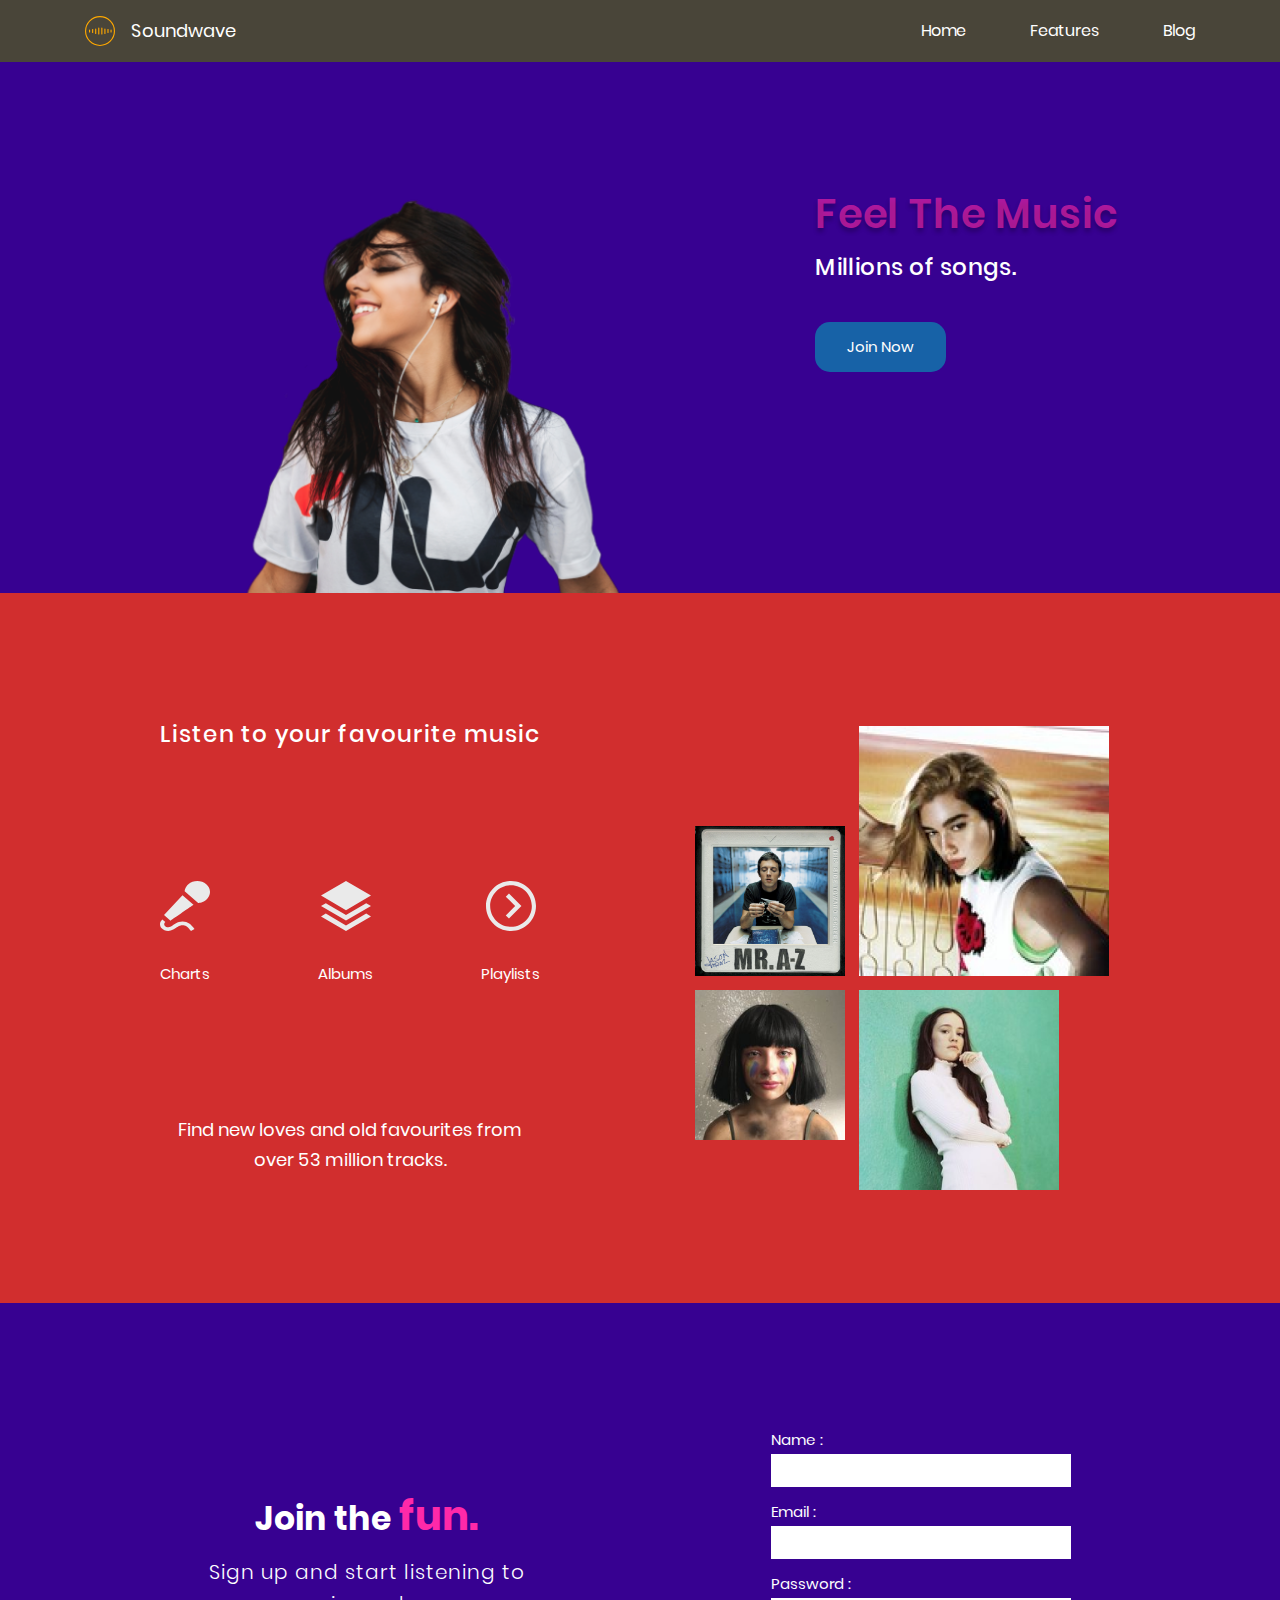
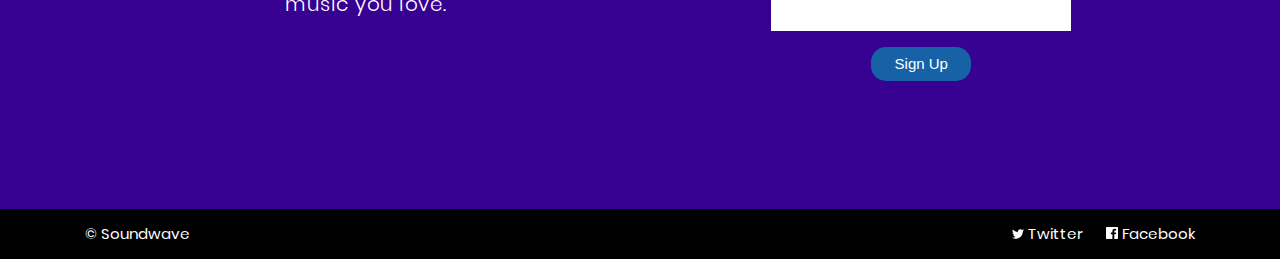
<file: index.html>
<!DOCTYPE html>
<html dir="ltr" lang="en">

<head>
	<title>Soundwave | Home</title>
	<!-- Always force latest IE rendering engine or request Chrome Frame -->
	<meta http-equiv="X-UA-Compatible" content="IE=edge,chrome=1">
	<!-- meta character set -->
	<meta charset="UTF-8" />
	<!-- Mobile Specific Meta -->
	<meta name="viewport" content="width=device-width, initial-scale=1, shrink-to-fit=no">

	<!-- Meta Description, Keywords and Author -->
	<meta name="Description" content="">
	<meta name="Keywords" content="">
	<meta name="author" content="">

	<!-- Main Stylesheet -->
	<link href="assets/css/style.css" rel="stylesheet">
	<!-- favicon.ico -->
	<link rel="shortcut icon" href="assets/img/favicon.ico">
</head>

<body>
	<!--// [BEGIN] Header //-->
	<header id="menu">
		<div class="container">
			<nav>
				<a href="index.html" class="brand">
					<img src="assets/img/Logo.svg" width="30" alt="Logo">
					Soundwave
				</a>
				<input type="checkbox" id="toggle-menu">
				<ul>
					<li><a href="index.html">Home</a></li>
					<li><a href="features/features.html">Features</a></li>
					<li><a href="blog/blog.html">Blog</a></li>
				</ul>

				<label class="open" for="toggle-menu">
					<img src="assets/img/icons/Hamburger.svg" alt="">
				</label>
				<label class="close" for="toggle-menu">
					<img src="assets/img/icons/close.svg" alt="">
				</label>
			</nav>
		</div>
	</header>
	<!--// [End] Header //-->

	<!--// [Begin] Hero //-->
	<section id="hero">
		<div class="container">
			<img src="assets/img/photos/attractive.png" alt="">
			<div class="hero-cta">
				<h1>Feel The Music</h1>
				<p>Millions of songs.</p>
				<a href="#sign-up" class="btn">Join Now</a>
			</div>
		</div>
	</section>
	<!--// [End] Hero //-->

	<!--// [BEGIN] Feature //-->
	<section id="features">
		<div class="container">
			<div>
				<h3>Listen to your favourite music</h3>
				<div class="icons">
					<div class="ico">
						<img src="assets/img/icons/1.svg" width="50" alt="Microphon">
						<span>Charts</span>
					</div>
					<div class="ico">
						<img src="assets/img/icons/2.svg" width="50" alt="Albums">
						<span>Albums</span>
					</div>
					<div class="ico">
						<img src="assets/img/icons/3.svg" width="50" alt="Play">
						<span>Playlists</span>
					</div>
				</div>
				<p>Find new loves and old favourites from over 53 million tracks.</p>
			</div>
			<div class="capturse">
				<img src="assets/img/photos/mraz 1.png" width="150" alt="">
				<img src="assets/img/photos/dua2 1.png" width="250" alt="">
				<img src="assets/img/photos/sia 1.png" width="150" alt="" style="vertical-align: top;">
				<img src="assets/img/photos/sigrid 1.png" width="200" alt="">
			</div>
		</div>
	</section>
	<!--// [End] Feature //-->

	<!--// [BEGIN] Sign Up //-->
	<section id="sign-up">
		<div class="container">
			<div class="join-the-fun">
				<h2>Join the <span>fun.</span></h2>
				<p>Sign up and start listening to <br> music you love.</p>
			</div>
			<form>
				<div id="form-content">
					<label>Name :</label>
					<input type="text" required>
					<label>Email :</label>
					<input type="email" required>
					<label>Password :</label>
					<input type="password" required>
					<input type="submit" value="Sign Up" class="btn">
				</div>
				<div class="alert-info d-none">
					We will let you know when we are available.
				</div>
			</form>
		</div>
	</section>
	<!--// [End] Sign Up //-->


	<!--// [BEGIN] Footer //-->
	<footer id="footer">
		<div class="container">
			<ul>
				<li> &copy; Soundwave</li>
				<li></li>
			</ul>
			<ul>
				<li> <img src="assets/img/icons/twitter.svg" alt="Twitter" width="12"> <a href="https://twitter.com">
						Twitter </a> </li>
				<li> <img src="assets/img/icons/facebook.svg" alt="Facebook" width="12"> <a
						href="https://www.facebook.com"> Facebook </a> </li>
			</ul>
		</div>
	</footer>
	<!--// [END] Footer //-->

	<script>
		// Get all necessary elements
		const form = document.querySelector("form");
		const form_content = document.querySelector("#form-content");
		const alertDiv = document.querySelector("form .alert-info");

		form.addEventListener("submit", (e) => {
			// hide Form Inputs
			form_content.classList.add("d-none");
			// Show the alert Info to let the user know what just happened
			alertDiv.classList.remove("d-none");
			// this line for prevent Default submit behavior, such as refreshing the page.
			e.preventDefault();
		});
	</script>
</body>

</html>
</file>
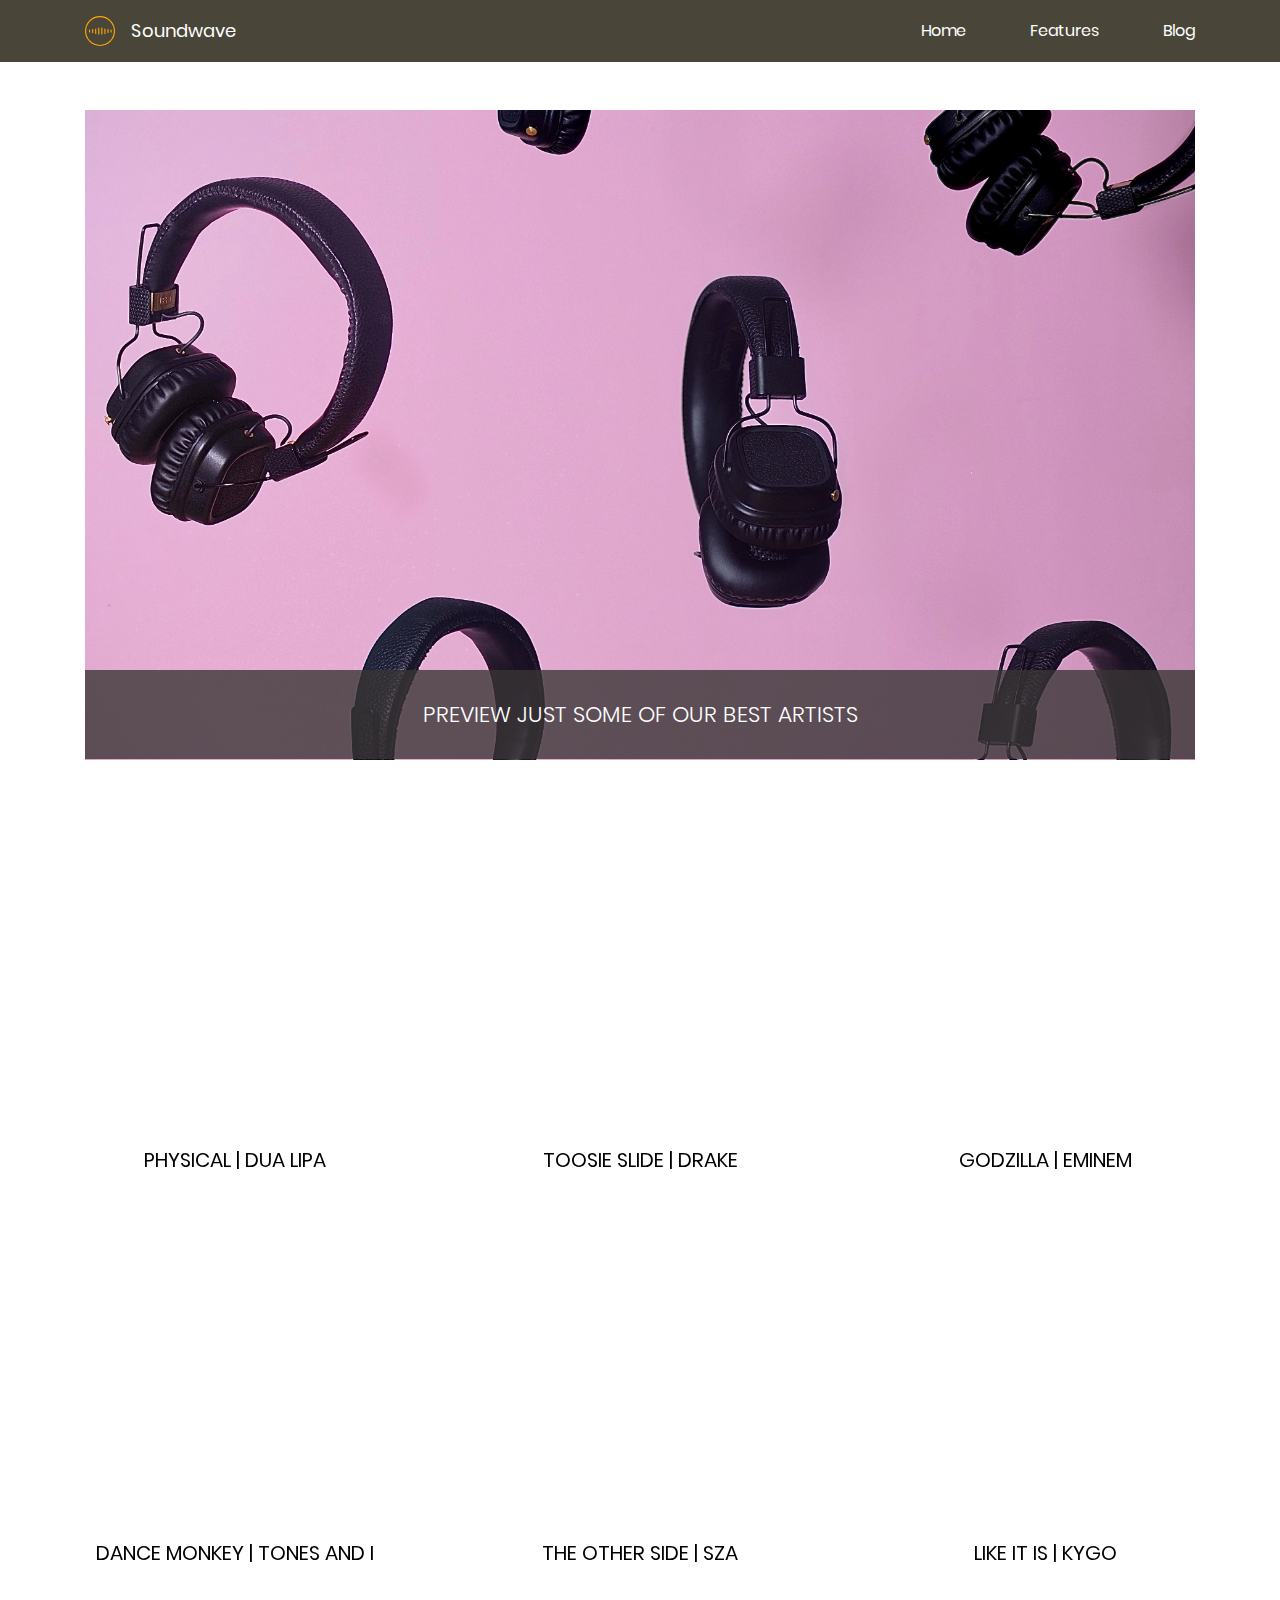
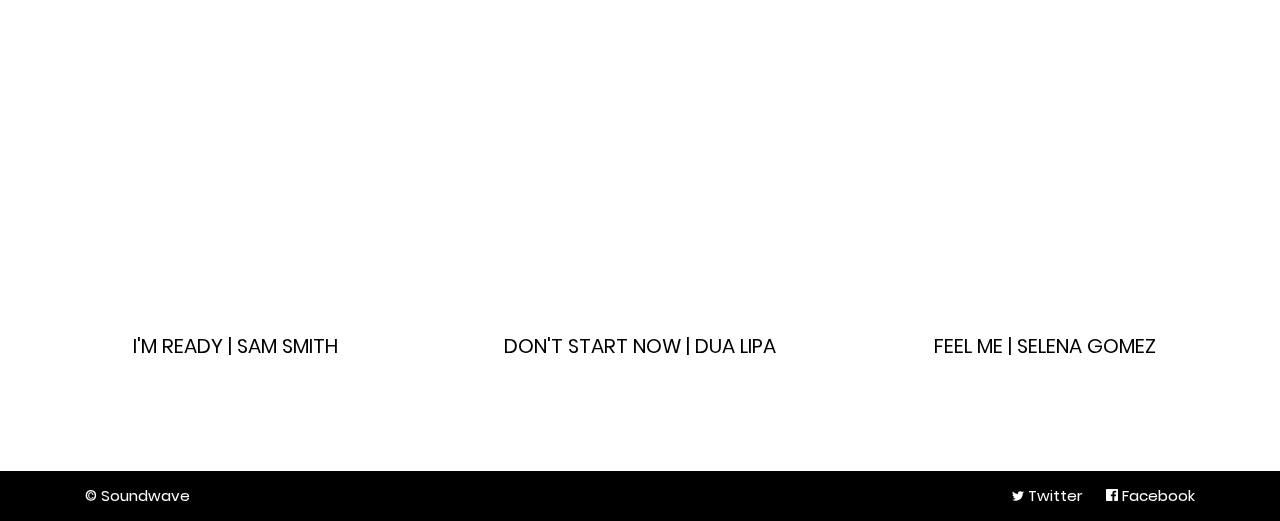
<file: blog/blog.html>
<!DOCTYPE html>
<html dir="ltr" lang="en">

<head>
	<title>Blog Page</title>
	<!-- Always force latest IE rendering engine or request Chrome Frame -->
	<meta http-equiv="X-UA-Compatible" content="IE=edge,chrome=1">
	<!-- meta character set -->
	<meta charset="UTF-8" />
	<!-- Mobile Specific Meta -->
	<meta name="viewport" content="width=device-width, initial-scale=1, shrink-to-fit=no">

	<!-- Meta Description, Keywords and Author -->
	<meta name="Description" content="">
	<meta name="Keywords" content="">
	<meta name="author" content="">

	<!-- Main Stylesheet -->
	<link href="../assets/css/style.css" rel="stylesheet">
	<!-- favicon.ico -->
	<link rel="shortcut icon" href="../assets/img/favicon.ico">
</head>

<body>
	<!--// [BEGIN] Header //-->
	<header id="menu">
		<div class="container">
			<nav>
				<a href="../index.html" class="brand">
					<img src="../assets/img/Logo.svg" width="30" alt="Logo">
					Soundwave
				</a>
				<input type="checkbox" id="toggle-menu">
				<ul>
					<li><a href="../index.html">Home</a></li>
					<li><a href="../features/features.html">Features</a></li>
					<li><a href="blog.html">Blog</a></li>
				</ul>

				<label class="open" for="toggle-menu">
					<img src="../assets/img/icons/Hamburger.svg" alt="">
				</label>
				<label class="close" for="toggle-menu">
					<img src="../assets/img/icons/close.svg" alt="">
				</label>
			</nav>
		</div>

	</header>
	<!--// [End] Header //-->

	<!--// [BEGIN] Posts //-->
	<section id="posts">
		<div class="container">
			<div class="post">
				<!-- <img src="../assets/img/posts/1.jpg" alt="">
				<div class="title">
					<a href="#">IS YOUR MUSIC TASTE SHAPED BY YOUR PARENTS</a>
				</div> -->
				<img src="../assets/img/posts/11.jpg" alt="">
				<div class="title">
					<a>Preview just some of our best artists</a>
				</div>
			</div>

			<div class="post">
				<!-- <img src="../assets/img/posts/2.jpg" alt=""> -->
				<iframe scrolling="no" frameborder="0" allowTransparency="true" src="https://www.deezer.com/plugins/player?format=square&autoplay=false&playlist=false&width=300&height=300&color=ff0000&layout=dark&size=medium&type=tracks&id=862051992&app_id=1" width="300" height="300"></iframe>
				<!-- <div class="title">
					<a href="#">5 THINGS YOU MAY NOT KNOW ABOUT DAVID BOWIE</a>
				</div> -->
				<div class="title">
					<a>Physical | Dua Lipa</a>
				</div>
			</div>

			<div class="post">
				<!-- <img src="../assets/img/posts/3.jpg" alt=""> -->
				<iframe scrolling="no" frameborder="0" allowTransparency="true" src="https://www.deezer.com/plugins/player?format=square&autoplay=false&playlist=false&width=300&height=300&color=ff0000&layout=dark&size=medium&type=tracks&id=919716222&app_id=1" width="300" height="300"></iframe>

				<!-- <div class="title">
					<a href="#">WE’VE GOT FOOTBALL FEVER, AND SO HAVE OUR ARTISTS!</a>
				</div> -->
				<div class="title">
					<a>Toosie Slide | Drake</a>
				</div>
			</div>
			<div class="post">
				<!-- <img src="../assets/img/posts/4.jpg" alt=""> -->
				<iframe scrolling="no" frameborder="0" allowTransparency="true" src="https://www.deezer.com/plugins/player?format=square&autoplay=false&playlist=false&width=300&height=300&color=ff0000&layout=dark&size=medium&type=tracks&id=854914322&app_id=1" width="300" height="300"></iframe>

				<!-- <div class="title">
					<a href="#">10 THINGS WE LEARNED ABOUT WHY DON’T WE</a>
				</div> -->
				<div class="title">
					<a>Godzilla | Eminem</a>
				</div>
			</div>
			<div class="post">
				<!-- <img src="../assets/img/posts/5.jpg" alt=""> -->
				<iframe scrolling="no" frameborder="0" allowTransparency="true" src="https://www.deezer.com/plugins/player?format=square&autoplay=false&playlist=false&width=300&height=300&color=ff0000&layout=dark&size=medium&type=tracks&id=727924692&app_id=1" width="300" height="300"></iframe>

				<!-- <div class="title">
					<a href="#">5 SONGS TO SAVE YOUR HOUSE PARTY</a>
				</div> -->
				<div class="title">
					<a>Dance Monkey | Tones and I</a>
				</div>
			</div>
			<div class="post">
				<!-- <img src="../assets/img/posts/6.jpg" alt=""> -->
				<iframe scrolling="no" frameborder="0" allowTransparency="true" src="https://www.deezer.com/plugins/player?format=square&autoplay=false&playlist=false&width=300&height=300&color=ff0000&layout=dark&size=medium&type=tracks&id=884774282&app_id=1" width="300" height="300"></iframe>

				<!-- <div class="title">
					<a href="#">MUSICIANS WHO ARE MATH GOD</a>
				</div> -->
				<div class="title">
					<a>The Other Side | SZA</a>
				</div>
			</div>
			<div class="post">
				<!-- <img src="../assets/img/posts/7.jpg" alt=""> -->
				<iframe scrolling="no" frameborder="0" allowTransparency="true" src="https://www.deezer.com/plugins/player?format=square&autoplay=false&playlist=false&width=300&height=300&color=ff0000&layout=dark&size=medium&type=tracks&id=905862172&app_id=1" width="300" height="300"></iframe>

				<!-- <div class="title">
					<a href="#">THE BOOKS THAT INSPIRED GREAT SONGS</a>
				</div> -->
				<div class="title">
					<a>Like It Is | Kygo</a>
				</div>
			</div>
			<div class="post">
				<!-- <img src="../assets/img/posts/8.jpg" alt=""> -->
				<iframe scrolling="no" frameborder="0" allowTransparency="true" src="https://www.deezer.com/plugins/player?format=square&autoplay=false&playlist=false&width=300&height=300&color=ff0000&layout=dark&size=medium&type=tracks&id=928180832&app_id=1" width="300" height="300"></iframe>

				<!-- <div class="title">
					<a href="#">6 COOL MUSICIANS TO FOLLOW ON INSTAGRAM</a>
				</div> -->
				<div class="title">
					<a>I'm ready | Sam Smith</a>
				</div>
			</div>
			<div class="post">
				<!-- <img src="../assets/img/posts/9.jpg" alt=""> -->
				<iframe scrolling="no" frameborder="0" allowTransparency="true" src="https://www.deezer.com/plugins/player?format=square&autoplay=false&playlist=false&width=300&height=300&color=ff0000&layout=dark&size=medium&type=tracks&id=793163542&app_id=1" width="300" height="300"></iframe>

				<!-- <div class="title">
					<a href="#">THE 10 BEST EURO AND WORLD CUP ANTHEMS</a>
				</div> -->
				<div class="title">
					<a>Don't Start Now | Dua Lipa</a>
				</div>
			</div>
			<div class="post">
				<!-- <img src="../assets/img/posts/10.jpg" alt=""> -->
				<iframe scrolling="no" frameborder="0" allowTransparency="true" src="https://www.deezer.com/plugins/player?format=square&autoplay=false&playlist=false&width=300&height=300&color=ff0000&layout=dark&size=medium&type=tracks&id=881753802&app_id=1" width="300" height="300"></iframe>

				<!-- <div class="title">
					<a href="#">20 SONGS TO SIMPLIFY YOUR LIFE</a>
				</div> -->
				<div class="title">
					<a>Feel Me | Selena Gomez</a>
				</div>
			</div>
		</div>
	</section>
	<!--// [END] Posts //-->

	<!--// [BEGIN] Footer //-->
	<footer id="footer">
		<div class="container">
			<ul>
				<li> &copy;	Soundwave</li>
				<li></li>
			</ul>
			<ul>
				<li><img src="../assets/img/icons/twitter.svg" alt="Twitter" width="12"> <a href="https://twitter.com"> Twitter </a></li>
				<li><img src="../assets/img/icons/facebook.svg" alt="Twitter" width="12"> <a href="https://www.facebook.com"> Facebook </a></li>
			</ul>
		</div>
	</footer>
	<!--// [END] Footer //-->

</body>

</html>
</file>
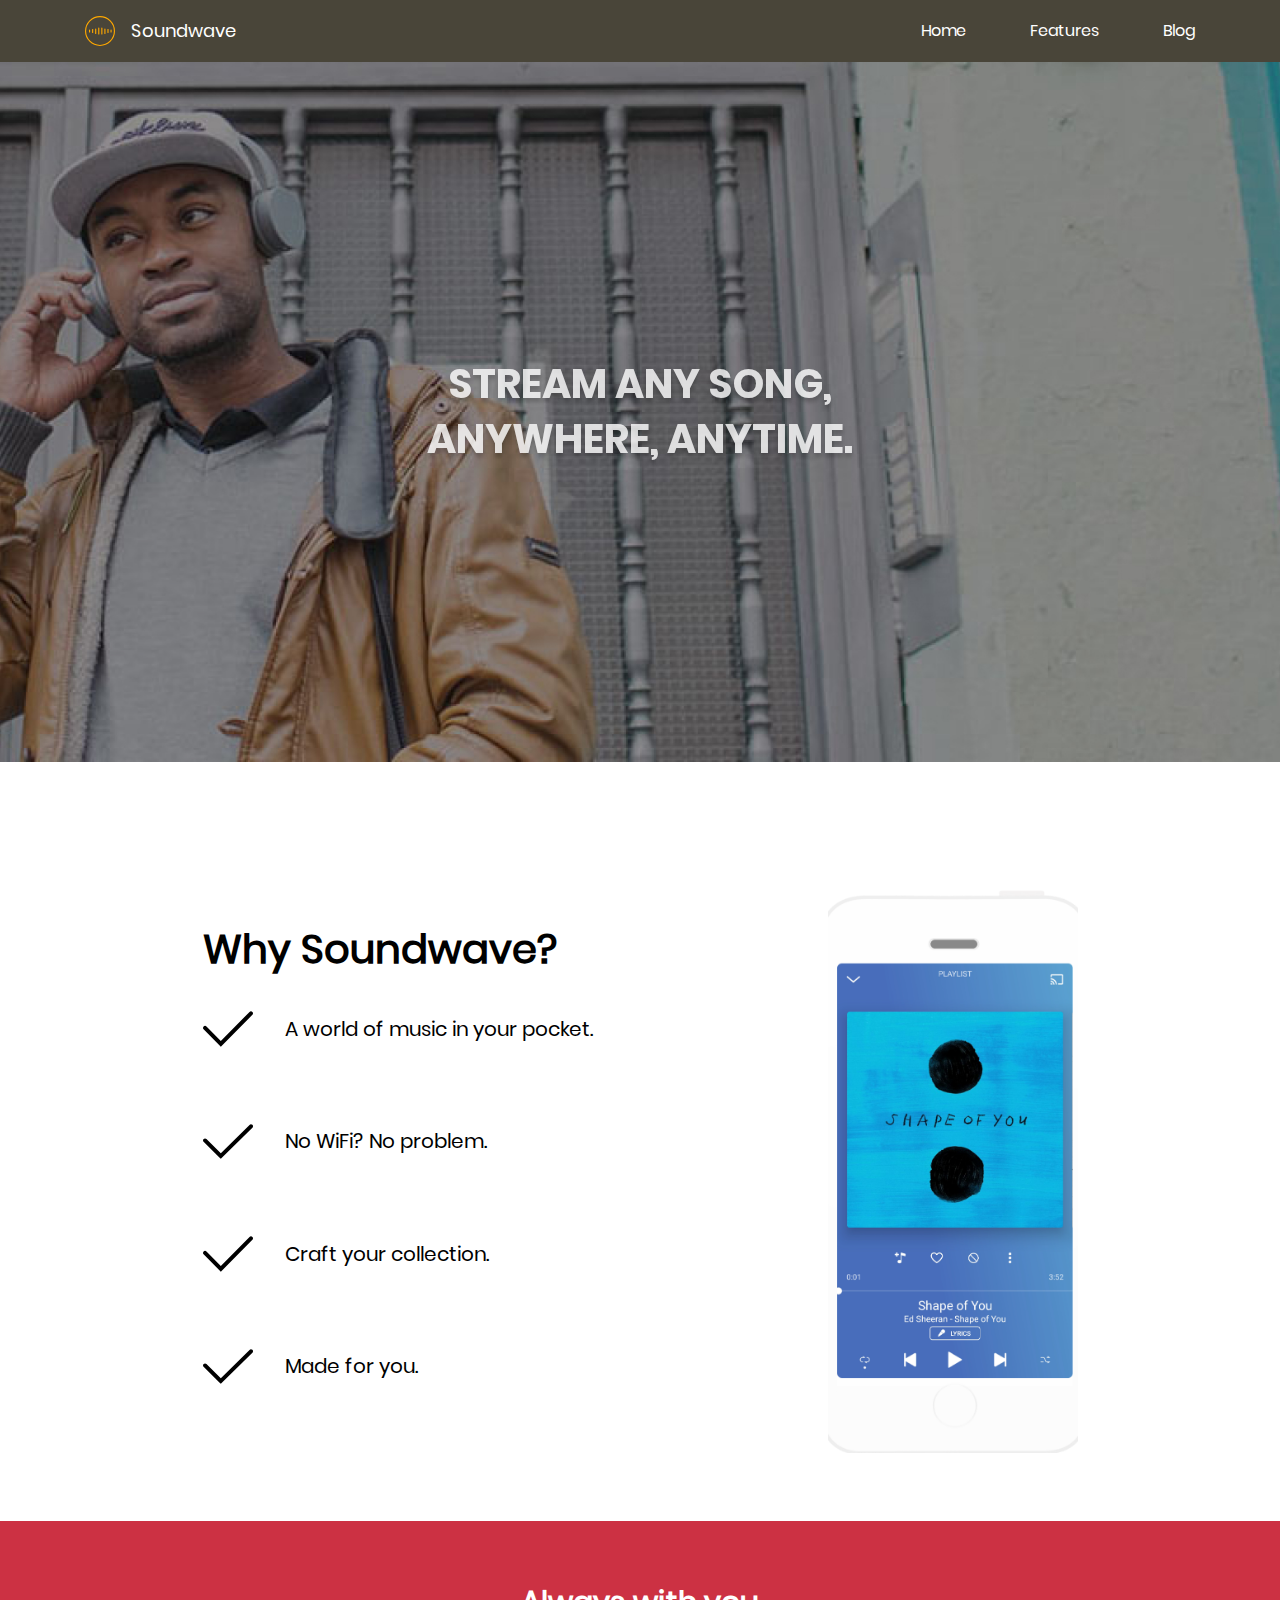
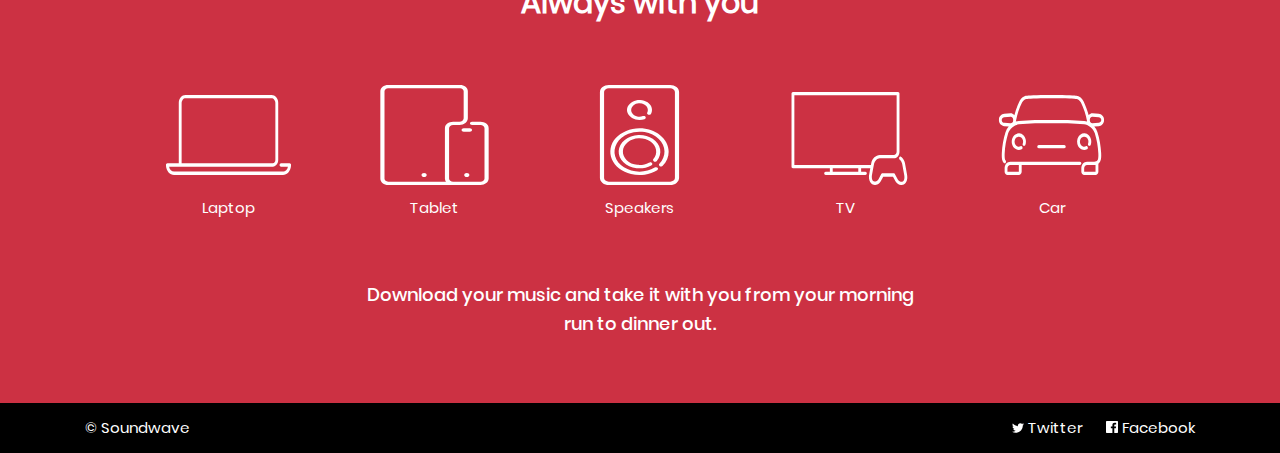
<file: features/features.html>
<!DOCTYPE html>
<html dir="ltr" lang="en">

<head>
	<title>Features</title>
	<!-- Always force latest IE rendering engine or request Chrome Frame -->
	<meta http-equiv="X-UA-Compatible" content="IE=edge,chrome=1">
	<!-- meta character set -->
	<meta charset="UTF-8" />
	<!-- Mobile Specific Meta -->
	<meta name="viewport" content="width=device-width, initial-scale=1, shrink-to-fit=no">

	<!-- Meta Description, Keywords and Author -->
	<meta name="Description" content="">
	<meta name="Keywords" content="">
	<meta name="author" content="">

	<!-- Main Stylesheet -->
	<link href="../assets/css/style.css" rel="stylesheet">
	<!-- favicon.ico -->
	<link rel="shortcut icon" href="../assets/img/favicon.ico">
</head>

<body>
	<!--// [BEGIN] Header //-->
	<header id="menu">
		<div class="container">
			<nav>
				<a href="../index.html" class="brand">
					<img src="../assets/img/Logo.svg" width="30" alt="Logo">
					Soundwave
				</a>
				<input type="checkbox" id="toggle-menu">
				<ul>
					<li><a href="../index.html">Home</a></li>
					<li><a href="features.html">Features</a></li>
					<li><a href="../blog/blog.html">Blog</a></li>
				</ul>

				<label class="open" for="toggle-menu">
					<img src="../assets/img/icons/Hamburger.svg" alt="">
				</label>
				<label class="close" for="toggle-menu">
					<img src="../assets/img/icons/close.svg" alt="">
				</label>
			</nav>
		</div>

	</header>
	<!--// [End] Header //-->

	<!--// [Begin] Hero Page Feature //-->
	<section id="features-hero">
		<h1>STREAM ANY SONG, <br> ANYWHERE, ANYTIME.</h1>
	</section>
	<!--// [End] Hero Page Feature //-->

	<!--// [BEGIN] Why Soundwave //-->
	<section id="why-soundwave">
		<div class="container">
			<div class="why">
				<h3>Why Soundwave?</h3>
				<ul>
					<li>
						<img src="../assets/img/icons/v.svg" width="50" alt="">
						<span>A world of music in your pocket.</span>
					</li>
					<li>
						<img src="../assets/img/icons/v.svg" width="50" alt="">
						<span>No WiFi? No problem.</span>
					</li>
					<li>
						<img src="../assets/img/icons/v.svg" width="50" alt="">
						<span>Craft your collection.</span>
					</li>
					<li>
						<img src="../assets/img/icons/v.svg" width="50" alt="">
						<span>Made for you.</span>
					</li>
				</ul>
			</div>
			<div>
				<img src="../assets/img/phone.png" width="250" alt="">
			</div>
		</div>
	</section>
	<!--// [End] Why Soundwave //-->

	<!--// [BEGIN] 'Always With You' Section //-->
	<section id="with-you">
		<div class="container">
			<h4>Always with you</h4>
			<div class="imgs">
				<div><img src="../assets/img/icons/pc.svg" alt=""><span>Laptop</span></div>
				<div class="tablet"><img src="../assets/img/icons/tablet.svg" alt=""><span>Tablet</span></div>
				<div><img src="../assets/img/icons/speaker.svg" alt=""><span>Speakers</span></div>
				<div><img src="../assets/img/icons/tv.svg" alt=""><span>TV</span></div>
				<div><img src="../assets/img/icons/car.svg" alt=""><span>Car</span></div>
			</div>
			<p>Download your music and take it with you from your morning run to dinner out.</p>
		</div>
	</section>
	<!--// [End] 'Always With You' Section //-->

	<!--// [BEGIN] Footer //-->
	<footer id="footer">
		<div class="container">
			<ul>
				<li> &copy;	Soundwave</li>
				<li></li>
			</ul>
			<ul>
				<li><img src="../assets/img/icons/twitter.svg" alt="Twitter" width="12"> <a href="https://twitter.com"> Twitter </a></li>
				<li><img src="../assets/img/icons/facebook.svg" alt="Twitter" width="12"> <a href="https://www.facebook.com"> Facebook </a></li>
			</ul>
		</div>
	</footer>
	<!--// [END] Footer //-->

</body>

</html>
</file>
<file: assets/css/style.css>
/*
Variables
	(or CSS Custom Properties, allow you to re-use your values through all your stylesheet by giving it any valid css value,
	You can use this variable many times with var() function, and you can update once, like the light and dark Mode that most websites use,
	they just switch variables value. ant it will appliyed for the whole website)
*/
:root {
	--header-bg: #494539;
	--purple-color: #370191;
	--button-bg: #1762A7;
	--red-color: #D12E2E;
	--light-red-color: #CC3143;
	--pink-color: #FF29A9;
	--black-color: #000000;
	--white-color: #ffffff;
	--link-hover: #423f34;
	--transparent-pink: rgba(255, 41, 169, 0.61); /* rgba, stands for: red, green, blue, alpha: means opacity */
	--transparent-black: rgba(56, 53, 53, 0.78);
	--text-shadow: 0px 4px 4px rgba(0, 0, 0, 0.25); /* for text-shadow property, Syntax => text-shadow: h-shadow v-shadow blur-radius color */
	--size-small: 15px;
	--size-regular: 20px;
	--size-medium: 18px;
	--size-larg: 40px;
}

/*
Import Fonts
	(Web fonts allow Web designers to use fonts that are not installed on the user's computer.
	When you have found/bought the font you wish to use, just include the font file on your web server,
	and it will be automatically downloaded to the user when needed.)
*/
@font-face {
	font-family: 'Poppins-regular'; /* Required. Defines the name of the font. you can write any name you want*/
	src: url('../fonts/Poppins/Poppins-Regular.ttf') format('truetype');
	/*
		src: Required. Defines the URL(s) where the font should be downloaded
		from format('truetype'): To provide the browser with a hint as to what format a font resource is — so it can select a suitable one,
		for .ttf fonts, TrueType is the most common font format for both the Mac OS and Microsoft Windows operating systems.
	*/
	font-style: normal; /* The font-style property specifies the font style for a text. examples: normal|italic|oblique|initial|inherit*/
	font-weight: normal; /* The font-weight property sets how thick or thin characters in text should be displayed. eg, normal, bold, 100 to 900 */
}

@font-face {
	font-family: 'Poppins-light';
	src: url('../fonts/Poppins/Poppins-Light.ttf') format('truetype');
	font-style: normal;
	font-weight: lighter;
}

@font-face {
	font-family: 'Poppins-medium';
	src: url('../fonts/Poppins/Poppins-Medium.ttf') format('truetype');
	font-style: normal;
	font-weight: bold;
}

@font-face {
	font-family: 'Poppins-semibold';
	src: url('../fonts/Poppins/Poppins-SemiBold.ttf') format('truetype');
	font-style: normal;
	font-weight: bold;
}

@font-face {
	font-family: 'Poppins-bold';
	src: url('../fonts/Poppins/Poppins-Bold.ttf') format('truetype');
	font-style: normal;
	font-weight: bold;
}

/*
 Reset Default Styles from used tags
*/
* {
	padding: 0; /* Remove every padding & margin on the html document, so we can apply after, our padding and margin so easy*/
	margin: 0;
	box-sizing: border-box;
	/*
		default value is content-box.
		by using border-box tells the browser to account for any border and padding in the values you specify for an element's width and height.
		If you set an element's width to 100 pixels, that 100 pixels will include any border or padding you added,
		and the content box will shrink to absorb that extra width.
		This typically makes it much easier to size elements.
	*/
}

html {
	scroll-behavior: smooth; /* Sets the behavior for a scrolling box when scrolling is triggered by the navigation. */
}

body {
	overflow-x: hidden; /* to hide any horizontal overflow in body */
	font-family: 'Poppins-regular', sans-serif; /* The font-family property can hold several font names as a "fallback" system. If the browser does not support the first font, it tries the next font. eg, 'Poppins-regular', 'Arial', sans-serif, ... */
	font-size: var(--size-small); /* Global font-size for all the element on the body*/
	background-color: var(--white-color); /* you can add fallback color, if the first one doesn't work, like this var(--color, red) */
	line-height: 1.2; /* specifies the height of a line, or more clearly space between lines */
}

h1,
h2,
h3,
h4,
h5,
h6 {
	display: block; /* make all heading have the whole block (like 100% width of the parent) */
	font-weight: 700;
}

a,
a:hover, /* Hover selector is used to select elements when you mouse over them. (can be used on all elements, not only on links)*/
a:focus, /* the element that has focus (is allowed on elements that accept keyboard events or other user inputs)*/
a:visited/* visited links */
{
	outline: none; /* remove outline, An outline is a line that is drawn around elements, OUTSIDE the borders */
	text-decoration: none; /* remove default underline */
}

li {
	list-style: none; /* remove dot list style that comes as default*/
}

button,
button:focus {
	outline: 0 !important; /* the 'important' keyword to override the old value to the current one */
	cursor: pointer; /* sets the type of cursor, to show when the mouse pointer is over an element. eg, help|wait|crosshair|not-allowed|zoom-in| ... */
}

input,
textarea:focus {
	outline: 0;
}

/*
Common Style
	our custom classes to use them anywhere we want
*/
.btn {
	background: var(--button-bg);
	color: var(--white-color);
	font-size: var(--size-small);
	line-height: 1.2;
	text-transform: unset; /* controls the capitalization of text. eg, none|capitalize|uppercase|lowercase|initial|inherit */
	border: none; /* Remove the borders */
	cursor: pointer; /* make the mouse cursor pointer when we hover over it */
	border-radius: 15px; /* defines the radius of the element's corners. */
}

.container {
	width: 100%; /* take the whole width */
	padding-right: 15px;
	padding-left: 15px;
	margin-right: auto;
	margin-left: auto;
	/*
		You can set the margin property to auto to horizontally center the element within its container.
		The element will then take up the specified width,
		and the remaining space will be split equally between the left and right margins.
	*/
}

.d-none {
	display: none !important; /* hide the element */
}

.alert-info {
	padding: .75rem 1.25rem;
	border: 1px solid transparent;
	/* border: border-width border-style border-color */
	border-radius: .25rem;
	color: #0c5460;
	background-color: #d1ecf1;
	border-color: #bee5eb;
}

/*
Header section
*/
#menu {
	background-color: var(--header-bg);
	width: 100%;
}

#menu nav {
	display: flex;
	/*
		Flex, It enables a flex context for all its direct children. Note that CSS columns have no effect on a flex container.
		The Flexible Box Layout Module, makes it easier to design flexible responsive layout structure
		without using float or positioning for the children they will be side by side.
	*/
	justify-content: space-between;
	/* The space-between value displays the flex items with space between Horizontaly*/
	align-items: center;
	/* The center value aligns the flex items in the middle of the container Verticaly */
	padding-top: 1rem;
	padding-bottom: 1rem;
}

#menu .brand {
	display: flex;
	font-size: var(--size-medium);
	align-items: center;
	color: var(--white-color);
}

#menu .brand img {
	margin-right: 1rem;
}

#menu ul {
	display: flex;
}

/* apply margin-left for all the li element except for the first one */
#menu ul li:not(:first-child) {
	margin-left: 4rem;
}

#menu ul li a {
	color: var(--white-color);
	font-weight: normal;
	font-size: 16px;
}

/* Hide the toggler check box, but it still work on invisible mode, to check if we clicked on the open icon or not, that's all what it does */
#menu #toggle-menu {
	display: none;
}

/* hide the open and close icons, untill we will show 'open icon'in navbar on mobile mode and the same thing with 'close icon' in sidebar only */
#menu label.open,
#menu label.close {
	cursor: pointer;
	display: none;
}

#menu label.close {
	right: 16px;
	z-index: 10;
	/* specifies the stack order of an element. An element with greater stack order is always in front of an element with a lower stack order. */
	position: fixed;
	/*
		Fixed, is positioned relative to the viewport, which means it always stays in the same place even if the page is scrolled.
		The top, right, bottom, and left properties are used to position the element. (we only used right property that we need)
		A fixed element does not leave a gap in the page where it would normally have been located.
	*/
}

/* Hero Section */
#hero {
	padding-top: 8rem;
	background-color: var(--purple-color);
	color: var(--white-color);
}

/* Select all the direct div children of #hero and get the '.container' classes inside them */
#hero>div.container {
	display: flex;
	justify-content: space-around;
	/*
		items are evenly distributed in the line with equal space around them.
		Note that visually the spaces aren’t equal, since all the items have equal space on both sides.
		The first item will have one unit of space against the container edge.
	*/
}

#hero .container img {
	width: 500px;
}

.hero-cta h1 {
	font-family: 'Poppins-semibold';
	font-size: var(--size-larg);
	font-weight: 600;
	color: var(--transparent-pink);
	text-shadow: var(--text-shadow);
	letter-spacing: 0.02em;
	/* space between letters */
}

.hero-cta p {
	color: var(--white-color);
	font-size: 23px;
	font-family: "Poppins-medium";
	letter-spacing: 0.02em;
	margin-top: 1rem;
}

.hero-cta .btn {
	margin-top: 2.5rem;
	padding: 1rem 2rem;
	display: inline-block;
	font-family: "Poppins-regular";
}

/* Features Section */
#features {
	background: var(--red-color);
	color: var(--white-color);
	padding: 8rem 0;
	text-align: center;
	/* centering the text */
}

#features .container {
	display: flex;
	justify-content: space-around;
	align-items: center;
	height: 454px;
}

#features .container h3 {
	font-size: 23px;
	font-weight: normal;
	letter-spacing: 0.05em;
	font-family: "Poppins-medium";
}

#features .container p {
	font-size: var(--size-medium);
	line-height: 30px;
}

/* Select first direct div child on .container class */
#features .container>div:first-child {
	display: flex;
	flex-direction: column;
	/*
		flex-directio sets how flex items are placed in the flex container defining the main axis and the direction.
		default value is row, so justify-content will work horizontally and align-items Vertically.
		by using column value, these 2 properties will revers, like justify-content will work Vertically and align-items horizontally.
	*/
	justify-content: space-between;
	align-items: center;
	height: 100%;
	width: 380px;
}

#features .container .icons {
	display: flex;
	justify-content: space-between;
	width: 100%;
}

#features .container .icons span {
	display: block;
	margin-top: 30px;
}

#features .container .capturse {
	height: 100%;
	text-align: left;
	min-width: 430px;
	/* the minimum width */
	max-width: 430px;
	/* the maximum width, so we have a fixed size */
}

#features .container .capturse img {
	margin: 5px;
	/* 5px space between the images */
}

/* Sign Up Section */
#sign-up {
	padding: 8rem 0;
	background-color: var(--purple-color);
	color: var(--white-color);
}

#sign-up .container {
	display: flex;
	justify-content: space-around;
	align-items: center;
}

#sign-up .join-the-fun {
	text-align: center;
}

#sign-up .join-the-fun h2 {
	font-family: "Poppins-bold";
	font-size: 33px;
}

#sign-up .join-the-fun h2 span {
	font-size: var(--size-larg);
	color: var(--pink-color);
}

#sign-up .join-the-fun p {
	font-size: var(--size-regular);
	font-family: 'Poppins-light';
	line-height: 2rem;
	margin-top: 1rem;
	letter-spacing: 1px
}

/* Select all the element inside form tag */
#sign-up form * {
	display: block;
}

/* Select all the inputs inside the form */
#sign-up form input {
	border: none;
	font-size: var(--size-small);
	padding: .5rem .3rem;
	min-width: 300px;
	/* minimum width is 300px */
	margin-bottom: 1rem;
	margin-top: 5px;
}

/* Select last input inside fome tag */
#sign-up form input:last-child {
	min-width: 100px;
	margin: 0 auto;
	/* have the alament on center as I explained on auto margin value, Syntax (margin: y-value x-value) or margin: top-value right-v bottom-v left-v*/
}

/* Posts Section*/
#posts {
	margin-bottom: 4rem;
	margin-top: 3rem;
}

#posts .container {
	display: flex;
	flex-wrap: wrap; /* sets whether flex items are forced into one line or can wrap onto multiple lines. */
	justify-content: space-between;
}

#posts .post {
	width: 300px;
}

#posts .post .title a {
	font-family: 'Poppins-regular';
	font-size: var(--size-regular);
	line-height: 25px;
	margin-top: 1rem;
	margin-bottom: 3rem;
	text-transform: uppercase; /* make all text characters capitalize */
	color: var(--black-color);
	display: block;
	text-align: center;
}

#posts .post img {
	width: 100%;
	height: 300px;
	object-fit: cover;
}

/* Select first post */
#posts .post:first-child {
	width: 100% !important;
	margin-bottom: 4rem;
	position: relative;
}

/* Select first post and give this style to the image */
#posts .post:first-child img {
	width: 100%;
	height: auto;
	max-height: 650px;
	object-fit: cover;
	/*
		The object-fit CSS property sets how the content of a replaced element, such as an <img> or <video>, should be resized to fit its container.
		eg, contain|cover|fill|none|scale-down
	*/
}

/* Select the first post and apply this style to its title*/
#posts .post:first-child .title {
	position: absolute;
	/*
		An element with position: absolute; is positioned relative to the nearest positioned ancestor (instead of positioned relative to the viewport, like fixed).
		However; if an absolute positioned element has no positioned ancestors, it uses the document body, and moves along with page scrolling. and you can also move it with the next properties
	*/
	bottom: 5px;
	left: 0;
	right: 0;
}

/* Select the first post and apply this style to its links */
#posts .post:first-child a {
	color: var(--white-color);
	background: rgba(56, 53, 53, 0.78);
	padding: 2rem 0;
	font-family: 'Poppins-light';
	font-size: 22px;
	margin: 0;
}

/* Why Soundwave Section*/
#features-hero {
	width: 100%;
	height: 700px;
	display: grid;
	/*
		The CSS Grid Layout Module offers a grid-based layout system, with rows and columns,
		making it easier to design web pages without having to use floats and positioning.
		But I only used it to have a chance using place-item property
	*/
	place-items: center;
	/* to center children verticaly and horizontaly once */
	background-image: url("../img/photos/bg-features.jpg");
	background-position: center center;
	/* sets the starting position of a background image. verticel: center, horiontal: center */
	background-size: cover;
	/* specifies the size of the background images. background-size: auto|length|cover|contain|initial|inherit; */
	background-repeat: no-repeat;
	/* avoid repeating the background image */
	margin: 0 0 4rem;
	/*
		instead of using,
		margin-top: 0;
		margin-right: 0;
		margin-bottom: 4rem;
		margin-left: 0;
	*/
}

#features-hero h1 {
	color: var(--white-color);
	font-family: 'Poppins-bold';
	font-weight: bold;
	font-size: var(--size-larg);
	line-height: 55px;
	text-align: center;
	opacity: 0.8;
	text-shadow: var(--text-shadow);
}

#why-soundwave {
	padding: 4rem 0;
}

#why-soundwave .container {
	display: flex;
	justify-content: space-around;
	align-items: center;
	flex-wrap: wrap;
}

#why-soundwave .container .why h3 {
	font-size: var(--size-larg);
}

#why-soundwave .container .why ul {
	height: 450px;
	display: flex;
	flex-direction: column;
	justify-content: space-around;
}

#why-soundwave .container .why ul li {
	display: flex;
	align-items: center;
	font-size: 20px
}

#why-soundwave .container .why ul li img {
	margin-right: 2rem;
}

#with-you {
	padding: 4rem 0;
	background-color: var(--light-red-color);
	color: var(--white-color);
}

#with-you .container {
	text-align: center;
}

/* Select first direct div child on .container class */
#with-you .container>div:first-child {
	width: 70%;
	display: flex;
	justify-content: space-around;
	flex-wrap: wrap;
	max-width: 290px;
}

#with-you h4 {
	font-size: 30px;
}

#with-you .imgs {
	margin-top: 4rem;
	margin-bottom: 4rem;
	display: flex;
	justify-content: space-evenly;
	flex-wrap: wrap;
}

#with-you .imgs span {
	display: block;
	margin-top: 10px;
}

#with-you .imgs img {
	height: 100px;
}

#with-you p {
	margin: 0 auto;
	width: 50%;
	font-size: var(--size-medium);
	line-height: 1.8rem;
	font-weight: 500;
	font-family: "Poppins-medium";
}

/*footer */
#footer {
	padding: 1rem 0;
	background: var(--black-color);
	color: var(--white-color);
}

#footer .container,
#footer ul {
	display: flex;
	justify-content: space-between;
	align-items: center;
}

/* apply margin-right for all the li element except for the last one */
#footer li:not(:last-child) {
	margin-right: 1.5rem;
}

#footer a {
	color: var(--white-color);
}

/*Responsive=*/

/* Apply this style in 1200px window width (or >1200px) */
@media (min-width: 1200px) {
	.container {
		/* make the content to be center of the window with this width 1140px */
		max-width: 1140px;
	}
}

/* for Desktop */
@media (max-width: 992px) {
	.container {
		max-width: 960px;
	}

	#hero .container img {
		max-width: 100%;
		object-fit: cover;
	}
}

/* for Tablet */
@media (max-width: 768px) {
	.container {
		max-width: 720px;
	}

	#hero .container img {
		margin-top: 3rem;
		width: 350px;
	}

	#hero>div.container {
		display: flex;
		flex-direction: column-reverse;
		/*
			make the children to be revers stacked vertically, example (numbers plays the content)
			from
				1,2,3,4,5
			to
				5
				4
				3
				2
				1
		*/
		align-items: center;
		text-align: center;
	}

	#features {
		padding: 4rem 0 6rem;
		position: relative;
		/* to avoid any position absolute children to go outside and they will be relative to this box*/
	}

	#features .container {
		display: block;
	}

	/* Select first direct div child on .container class */
	#features .container>div:first-child {
		width: auto;
		height: auto;
	}

	#features .container .capturse {
		display: flex;
		align-items: flex-end;
		/* make all the content go to the end, default value is flex-start */
		justify-content: center;
	}

	/* Select the img number 1 and 3 */
	#features .container .capturse img:nth-child(1),
	#features .container .capturse img:nth-child(3) {
		width: 50px;
	}

	/* Select the img number 2 and 4 */
	#features .container .capturse img:nth-child(2),
	#features .container .capturse img:nth-child(4) {
		width: 90px;
	}

	#features .container h3 {
		font-size: var(--size-medium);
	}

	/* Select the p tag on first direct div child in .container class */
	#features .container>div:first-child p {
		position: absolute;
		bottom: 1.5rem;
		width: 90%;
	}

	#features .container .icons {
		margin: 3rem auto;
	}

	#sign-up {
		padding: 4rem 0;
	}

	#sign-up form * {
		display: block;
		text-align: left;
	}

	#features .container,
	#sign-up .container {
		display: flex;
		flex-direction: column;
		align-items: center;
		text-align: center;
		height: auto;
	}

	.hero-cta h1 {
		font-size: 35px;
		/* have a smaller font size to make it looks good on tablet version*/
		text-shadow: none;
		/* remove text shadow on tablet version */
	}

	#sign-up .join-the-fun {
		margin-bottom: 3rem;
	}

	#sign-up form label.open {
		text-align: left;
		/* make text start from the left */
	}

	/* select last input inside the form */
	#sign-up form input:last-child {
		border-radius: 50px;
		font-size: 13px;
		text-align: center;
	}

	#with-you .container {
		justify-content: space-between;
		flex-wrap: wrap;
		text-align: center;
	}

	#features-hero {
		height: 300px;
		margin: 0 0 2rem;
	}

	#features-hero h1 {
		font-size: 25px;
		line-height: 2.5rem;
	}

	#with-you h4 {
		font-size: 30px;
		margin-bottom: 1rem;
		margin-top: 3rem;
	}

	#with-you p {
		width: auto;
		/* give it the default width */
		margin: 0 auto;
		/* make the paragraph on the center*/
	}

	/* hide the .tablet element */
	#with-you .imgs .tablet {
		display: none;
	}

	#with-you .container>div {
		width: 100% !important; /* the 'important' keyword to override the old value to the current one */
	}

	#with-you .container>div:first-child {
		margin: 0 auto;
	}

	#why-soundwave {
		padding: 0 0 3rem;
	}

	#why-soundwave .container .why h3 {
		font-size: 30px;
	}

	#why-soundwave .container .why ul {
		height: 350px;
	}

	#why-soundwave .container .why ul li img {
		width: 30px;
	}

	#posts .post {
		margin: 0 auto; /* make the post ont the center */
	}
}

/* for Phone */
@media (max-width: 560px) {

	#hero {
		padding-top: 5rem;
		/* make hero padding smaller*/
	}

	#hero .container img {
		margin-top: 5rem;
	}

	/* shows the menu icon, so we can click on it to make the input checked so we can open the sidebar*/
	#menu label.open {
		display: block;
	}

	/* Redesign the sidebar */
	#menu ul {
		background: var(--header-bg);
		/* change the background color */
		position: fixed;
		/* make it fixed on scrolling */
		top: 0;
		/* start from top of the screen*/
		left: -900px;
		/* hides it on the left */
		right: 0;
		/* to have it with full width*/
		bottom: 0;
		/* ends in the bottom of the screen */
		width: 100%;
		/* force the sidebar to be 100% width to avoid any issues */
		flex-direction: column !important;
		/* forcing the direction to be column by using this important keyword */
		align-items: center !important;
		justify-content: center !important;
		z-index: 9;
		/* to make sure that is on top of everything on the screen */
		transition: left 400ms ease-in;
		/* transition delay 400ms on 'left' property, from old value, to the newesr */
	}

	/* When toggling the humberger menu means when the hidden checkbox is checked, hide the 'open icon' */
	#menu #toggle-menu:checked~label.open {
		display: none;
	}

	/*
		if the checkbox is checked ?
		shows the side bar by reset the 'left' to 0 with the transition delay of 400ms,
		(ease-out|ease|ease-in|ease-in-out are just how the transition should looks)
	*/
	#menu #toggle-menu:checked~ul {
		left: 0;
		transition: left 400ms ease-out;
	}

	/*
		if the checkbox is checked ?
		Show the 'close icon' on the right corner
	*/
	#menu #toggle-menu:checked~label.close {
		display: block;
	}

	#menu ul li {
		margin: 0 !important;
		width: 100%;
	}

	#menu ul li a {
		display: block;
		text-align: center;
		padding: 1.5rem 0;
	}

	#menu ul li a:hover {
		background: var(--link-hover);
		transition: background 300ms ease-in;
	}

	#features .container .capturse {
		display: block;
		text-align: center;
	}

	#features .container .capturse img:nth-child(1),
	#features .container .capturse img:nth-child(3) {
		width: 120px;
	}

	#features .container .capturse img:nth-child(2),
	#features .container .capturse img:nth-child(4) {
		width: 160px;
	}

	#features .container p {
		font-size: 14px;
		line-height: 22px;
	}

	#why-soundwave .container .why ul {
		max-width: 300px;
	}

	#why-soundwave .container .why h3 {
		text-align: center;
	}

	.container {
		min-width: 300px;
	}

	#sign-up .join-the-fun p {
		font-size: 16px;
		line-height: 20px;
	}

	/* Select all the direct div children of the .imgs */
	#with-you .imgs>div {
		margin-top: 2rem;
		width: 50%;
	}

	#posts .post a {
		font-size: 18px !important;
	}

	#features-hero {
		background-position: center left; /* let the background start from center in x axies and left from y axies */
	}

	/* Select all the li except the last one */
	#footer li:not(:last-child) {
		margin-right: .5rem;
	}

	#footer .container,
	#footer ul {
		justify-content: space-around; /* make the items have space around them */
		font-size: 12px; /* make the text smaller */
	}
}
</file>
